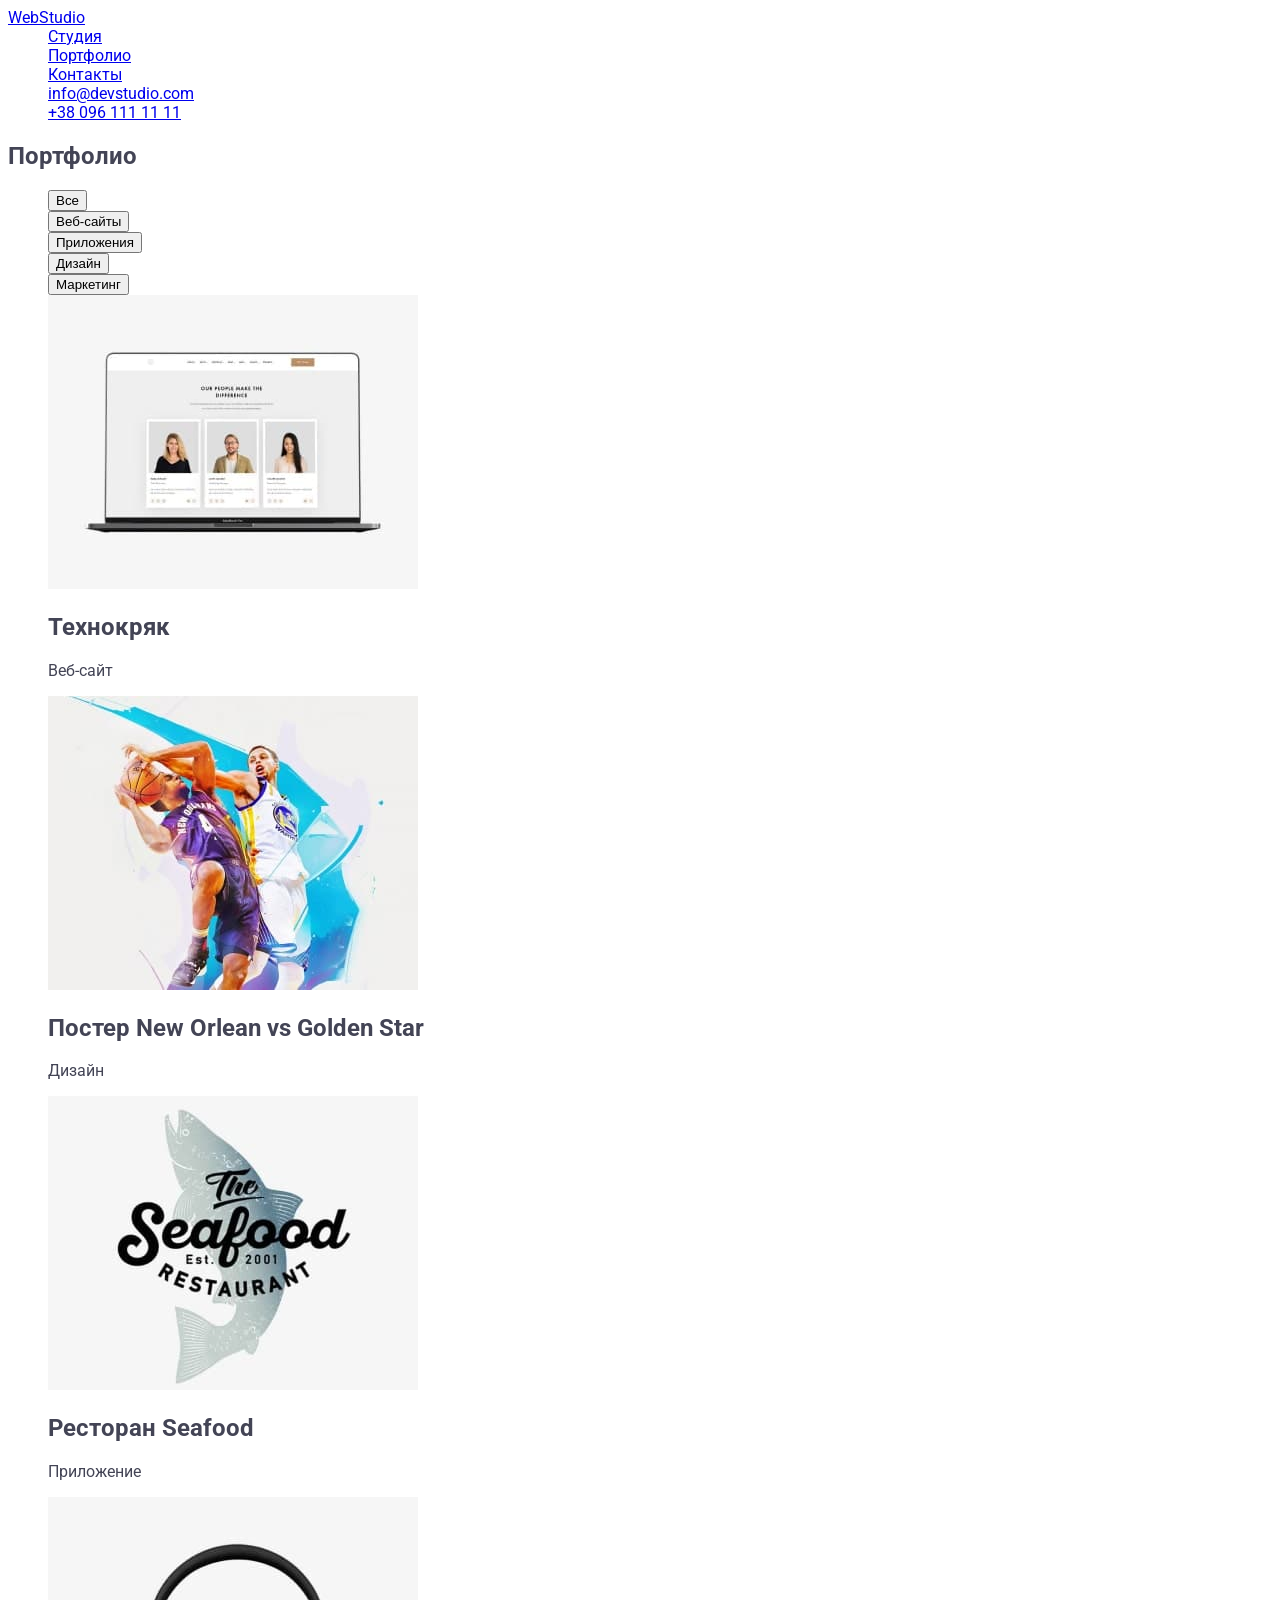
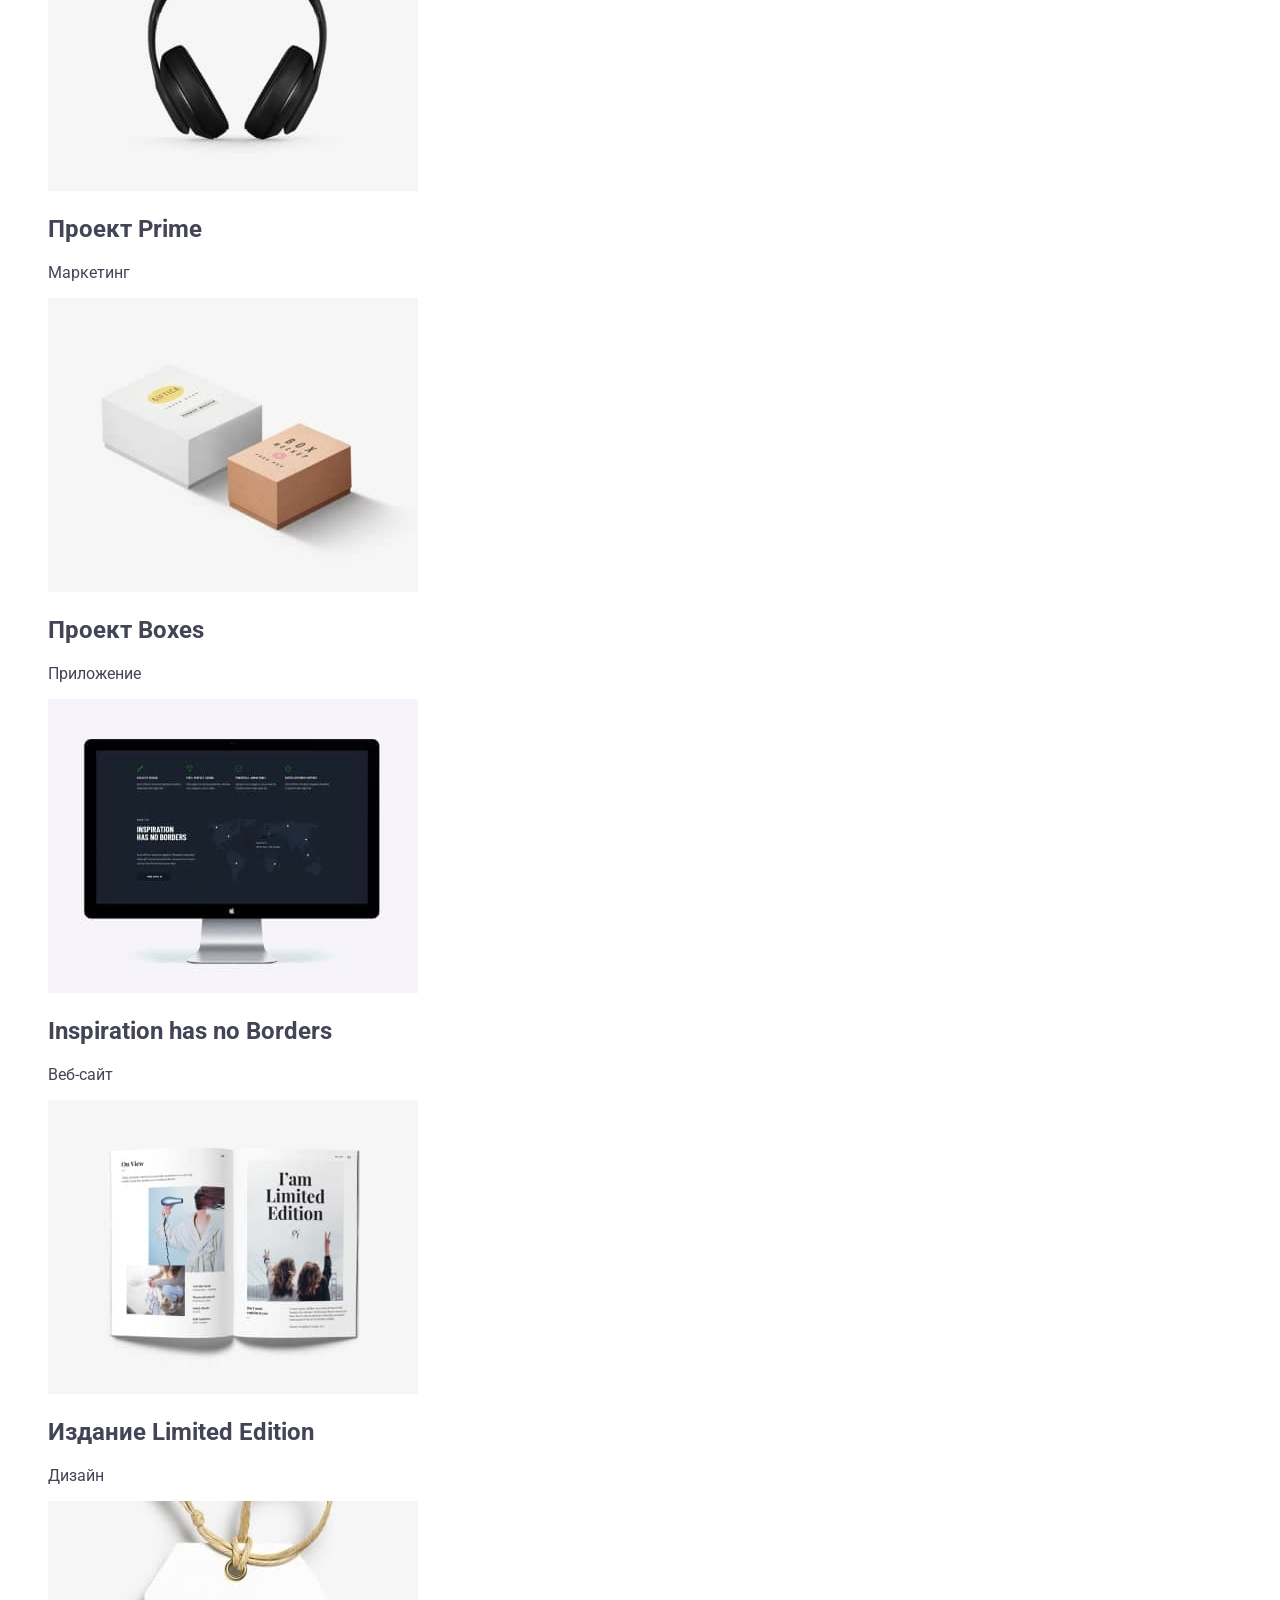
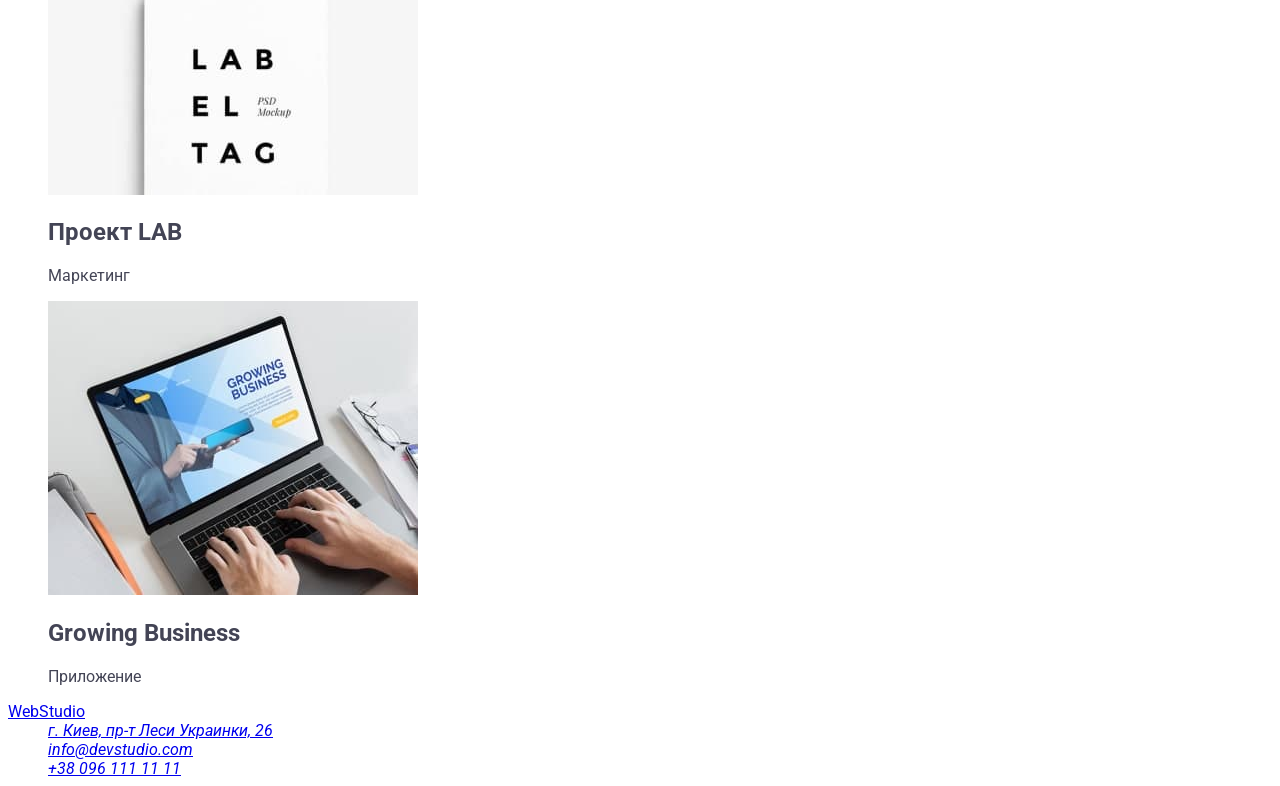
<file: portfolio.html>
<!DOCTYPE html>
<html lang="ru">
	<head>
		<meta charset="UTF-8" />
		<meta http-equiv="X-UA-Compatible" content="IE=edge" />
		<meta name="viewport" content="width=device-width, initial-scale=1.0" />
		<title lang="en">Malyshev homework2 portfolio</title>
		<link rel="preconnect" href="https://fonts.googleapis.com" />
		<link rel="preconnect" href="https://fonts.gstatic.com" crossorigin />
		<link href="https://fonts.googleapis.com/css2?family=Raleway:wght@700&family=Roboto:wght@400;500;700;900&display=swap" rel="stylesheet" />
		<link rel="stylesheet" href="./css/styles.css" />
	</head>
	<body>
		<header>
			<a href="./index.html" lang="en" class="logo_blue link">Web<span class="logo_black">Studio</span></a>
			<nav>
				<ul class="list">
					<li><a href="./index.html" class="site-header-nav link">Студия</a></li>
					<li><a href="./portfolio.html" class="site-header-nav current link">Портфолио</a></li>
					<li><a href="#" class="site-header-nav link">Контакты</a></li>
				</ul>
			</nav>
			<ul class="list link">
				<li>
					<a href="mailto:info@devstudio.com" target="_blank" class="site-header-contact site-hider-contact-nav link">info@devstudio.com</a>
				</li>
				<li><a href="tel:+380961111111" target="_blank" class="site-header-contact site-hider-contact-nav link">+38 096 111 11 11</a></li>
			</ul>
		</header>
		<main>
			<section>
				<h1 class="">Портфолио</h1>
				<ul class="list">
					<li><button type="button" class="filter_super_button filter-button-mod">Все</button></li>
					<li><button type="button" class="filter_button filter-button-mod">Веб-сайты</button></li>
					<li><button type="button" class="filter_button filter-button-mod">Приложения</button></li>
					<li><button type="button" class="filter_button filter-button-mod">Дизайн</button></li>
					<li><button type="button" class="filter_button filter-button-mod">Маркетинг</button></li>
				</ul>
				<ul class="list">
					<li class="portfolio-card-background">
						<img src="./images/pic11.jpg" alt="Веб-сайт про технологии" width="370" height="294" />
						<h2 class="portfolio-title">Технокряк</h2>
						<p class="site-section-text">Веб-сайт</p>
					</li>
					<li class="portfolio-card-background">
						<img src="./images/pic12.jpg" alt="Противостояние двух баскетболистов" width="370" height="294" />
						<h2 class="portfolio-title">
							Постер
							<span class="portfolio-title" lang="en">New Orlean vs Golden Star</span>
						</h2>
						<p class="site-section-text">Дизайн</p>
					</li>
					<li class="portfolio-card-background">
						<img src="./images/pic13.jpg" alt="Логотип с лососем и названием ресторана" width="370" height="294" />
						<h2 class="portfolio-title">
							Ресторан
							<span class="portfolio-title" lang="en">Seafood</span>
						</h2>
						<p class="site-section-text">Приложение</p>
					</li>
					<li class="portfolio-card-background">
						<img src="./images/pic14.jpg" alt="Наушники" width="370" height="294" />
						<h2 class="portfolio-title">
							Проект
							<span lang="en">Prime</span>
						</h2>
						<p class="site-section-text">Маркетинг</p>
					</li>
					<li class="portfolio-card-background">
						<img src="./images/pic15.jpg" alt="Две коробки" width="370" height="294" />
						<h2 class="portfolio-title">
							Проект
							<span class="portfolio-title" lang="en">Boxes</span>
						</h2>
						<p class="site-section-text">Приложение</p>
					</li>
					<li class="portfolio-card-background">
						<img src="./images/pic16.jpg" alt="Сайт с изображением карты мира" width="370" height="294" />
						<h2 class="portfolio-title" lang="en">Inspiration has no Borders</h2>
						<p class="site-section-text">Веб-сайт</p>
					</li>
					<li class="portfolio-card-background">
						<img src="./images/pic17.jpg" alt="Раскрытая книга" width="370" height="294" />
						<h2 class="portfolio-title">
							Издание
							<span lang="en" class="portfolio-title">Limited Edition</span>
						</h2>
						<p class="site-section-text">Дизайн</p>
					</li>
					<li class="portfolio-card-background">
						<img src="./images/pic18.jpg" alt="Лейба на верёвке" width="370" height="294" />
						<h2 class="portfolio-title">
							Проект
							<span class="portfolio-title" lang="en">LAB</span>
						</h2>
						<p class="site-section-text">Маркетинг</p>
					</li>
					<li class="portfolio-card-background">
						<img src="./images/pic19.jpg" alt="Работа с ноутбуком" width="370" height="294" />
						<h2 class="portfolio-title" lang="en">Growing Business</h2>
						<p class="site-section-text">Приложение</p>
					</li>
				</ul>
			</section>
		</main>
		<footer class="footer-fon">
			<a href="./index.html" lang="en" class="logo_blue link">Web<span class="logo_white">Studio</span></a>
			<address>
				<ul class="list">
					<li>
						<a href="https://goo.gl/maps/JzSsFaJVBJ5db8CR7" target="_blank" class="footer-maps-style link"> г. Киев, пр-т Леси Украинки, 26 </a>
					</li>
					<li>
						<a href="mailto:info@devstudio.com" target="_blank" class="footer-contact-style cont-text-media link">info@devstudio.com</a>
					</li>
					<li><a href="tel:+380961111111" target="_blank" class="footer-contact-style cont-text-media link">+38 096 111 11 11</a></li>
				</ul>
			</address>
		</footer>
	</body>
</html>
</file>
<file: css/styles.css>
/* global style */

body {
  font-family: 'Roboto', sans-serif;
  font-size: 16px;
  font-weight: 400;
  color: #434455;
  background-color: #ffffff;
}

ul,
ol {
  list-style-type: none;
  margin: 0;
  padding: 0s;
}

/* end-global-style */

/** header-section */

/* header-section-logo */

.header__navmenu-logo {
  font-family: 'Raleway', sans-serif;
  font-weight: 700;
  font-size: 18px;
  text-transform: uppercase;
  line-height: 1.17;
  letter-spacing: 0.03em;
  color: #4d5ae5;
  text-decoration: none;
}

.header__navmenu-logo--gray {
  color: #2e2f42;
}

/* header-section-navmenu */

.header__navmenu-link {
  font-weight: 500;
  color: #2e2f42;
  line-height: 1.5;
  letter-spacing: 0.02em;
  text-decoration: none;
}

.header__navmenu-link:hover,
.header__navmenu-link:focus {
  color: #404bbf;
}

/* header-section-address */

.header__address {
  font-style: normal;
}

.header__address-link {
  color: #434455;
  text-decoration: none;
  line-height: 1.5;
  letter-spacing: 0.02em;
}

.header__address-link:hover,
.header__address-link:focus {
  color: #404bbf;
}

/** header-section-end */

/** hero-section-start */

.hero {
  background-color: #2e2f42;
}

.hero__tittle {
  text-align: center;
  color: #ffffff;
  font-size: 56px;
  line-height: 1.07;
  letter-spacing: 0.02em;
}

.hero__button {
  font-family: 'Roboto', sans-serif;
  font-weight: 500;
  color: #fff;
  line-height: 1.5;
  letter-spacing: 0.04em;
  cursor: pointer;
  background-color: #4d5ae5;
}

.hero__button:hover,
.hero__button:focus {
  background-color: #404bbf;
}

/** hero-section-end */

/** advatages-section-start */

.advantages__tittle {
  color: #2e2f42;
  font-size: 20px;
  font-weight: 500;
  line-height: 1.2;
  letter-spacing: 0.02em;
}

.advantages__txt {
  line-height: 1.5;
  letter-spacing: 0.02em;
}

/** advatages-section-end */

/** our-team-section-start */

.our-team {
  background-color: #f4f4fd;
}

.our-team__tittle-section {
  text-align: center;
  color: #2e2f42;
  font-size: 36px;
  font-weight: 700;
  line-height: 1.11;
  letter-spacing: 0.02em;
  text-transform: capitalize;
}

.our-team__card-item {
  background-color: #ffffff;
}

.our-team__card-title {
  color: #2e2f42;
  font-size: 20px;
  font-weight: 500;
  line-height: 1.2;
  letter-spacing: 0.02em;
}

.our-team__card-txt {
  line-height: 1.5;
  letter-spacing: 0.02em;
}

/** our-team-section-end */

/** portfolio-section-start */

.portfolio__tittle-section {
  color: #2e2f42;
  text-align: center;
  font-size: 36px;
  font-weight: 700;
  line-height: 1.11;
  letter-spacing: 0.02em;
  text-transform: capitalize;
}

.portfolio__card-tittle {
  color: #2e2f42;
  font-size: 20px;
  font-weight: 500;
  line-height: 1.2;
  letter-spacing: 0.02em;
}

.portfolio__card-txt {
  line-height: 1.5;
  letter-spacing: 0.02em;
}

/** portfolio-section-end */

/** footer-section-start */

.footer {
  background-color: #2e2f42;
}

.footer__logo-link {
  color: #4d5ae5;
  font-family: 'Raleway', sans-serif;
  font-size: 18px;
  font-weight: 700;
  line-height: 1.17;
  letter-spacing: 0.03em;
  text-transform: uppercase;
  text-decoration: none;
}

.footer__logo--white {
  color: #f4f4fd;
}

.footeer__txt {
  color: #f4f4fd;
  line-height: 1.5;
  letter-spacing: 0.02em;
}

/** footer-section-end */
</file>
